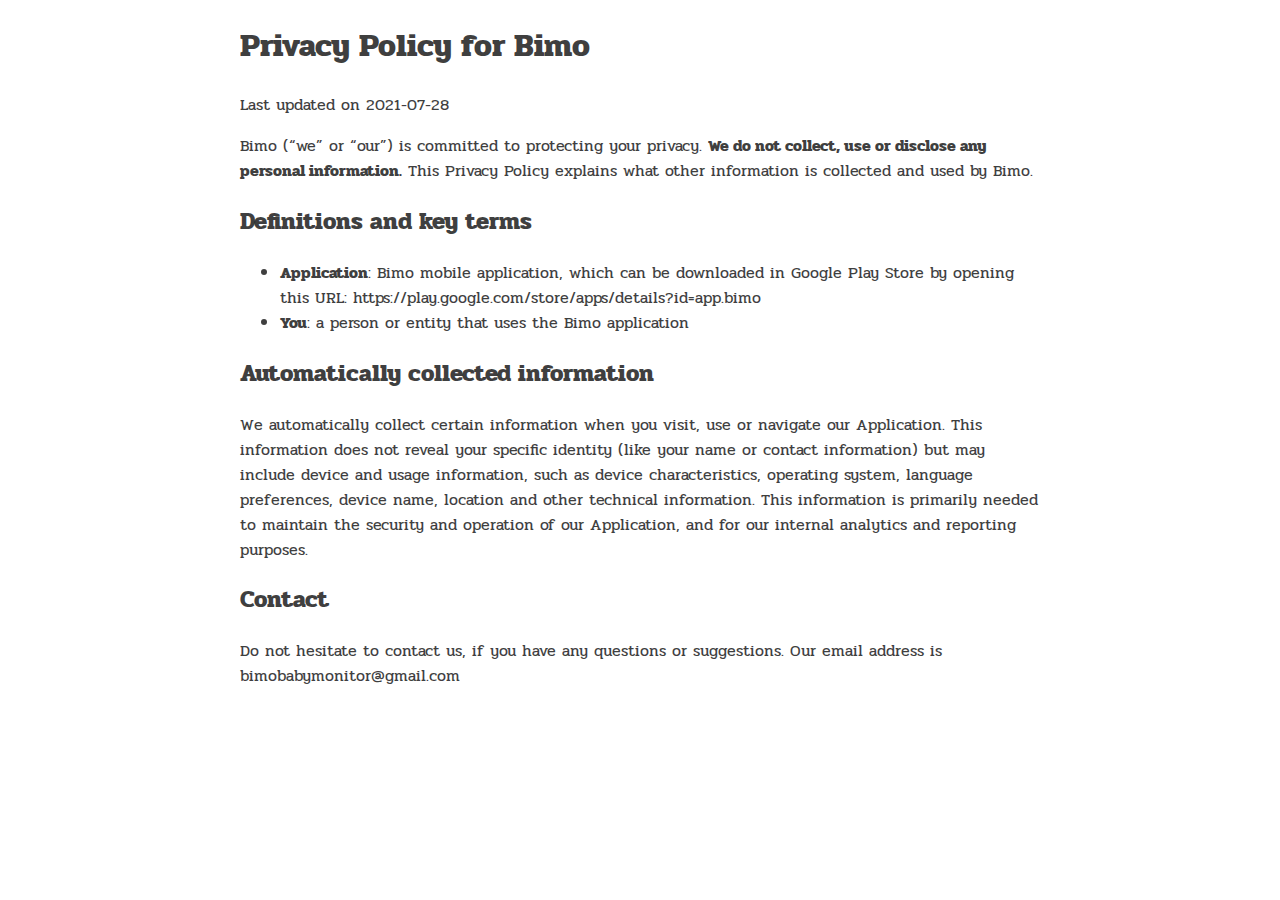
<file: privacy-policy/index.html>
<!DOCTYPE html>
<html lang="en">
<head>
	<meta name="viewport" content="width=device-width, initial-scale=1">
	<meta charset="UTF-8">
	<title>Bimo - Privacy Policy</title>
	<link rel="icon" href="../assets/il_baby.webp">
	<link rel="stylesheet" href="../styles.css">
	<link href="https://fonts.googleapis.com/css2?family=Pridi:wght@300&display=swap" rel="stylesheet">
</head>
<body class="privacy-policy-body">
<div class="centered">
	<div class="privacy-policy-container">
		<h1>Privacy Policy for Bimo</h1>
		<p>Last updated on 2021-07-28</p>
		<p>Bimo (“we” or “our”) is committed to protecting your privacy. <strong>We do not collect, use or disclose any personal information.</strong> This Privacy Policy explains what other information is collected and used by Bimo.</p>
		<h2>Definitions and key terms</h2>
		<ul>
			<li><strong>Application</strong>:  Bimo mobile application, which can be downloaded in Google Play Store by opening this URL: <a href="https://play.google.com/store/apps/details?id=app.bimo">https://play.google.com/store/apps/details?id=app.bimo</a></li>
			<li><strong>You</strong>: a person or entity that uses the Bimo application</li>
		</ul>
		<h2>Automatically collected information</h2>
		<p>We automatically collect certain information when you visit, use or navigate our Application. This information does not reveal your specific identity (like your name or contact information) but may include device and usage information, such as device characteristics, operating system, language preferences, device name, location and other technical information. This information is primarily needed to maintain the security and operation of our Application, and for our internal analytics and reporting purposes.</p>
		<h2>Contact</h2>
		<p>Do not hesitate to contact us, if you have any questions or suggestions. Our email address is <a href="mailto: bimobabymonitor@gmail.com">bimobabymonitor@gmail.com</a></p>
	</div>
</div>
</body>
</html>
</file>
<file: styles.css>
/* Generic */
html,
body {
	height: 100%;
	margin: 0;
	color: #000000c0;
	font-family: 'Pridi', serif;
}
a {
	color: #000000c0;
	text-decoration: none;
}
a:hover {
	color: #1976D2;
}

.centered {
	display: flex;
	align-items: center;
	justify-content: center;
	flex-direction: column;
}

/* Main page */
.main-body {
	background-color: #E0E0E0;
}

.main-page-text-container {
	position: absolute;
	top: 35%;
	width: 100%;
}

.background {
	width: 100%;
	height: 50%;
	object-fit: fill;
}
.toolbar {
	display: flex;
	align-items: center;
	justify-content: center;
	height: 30%;
	width: 100%;
	position: absolute;
	top: 0;
	left: 0;
}
.toolbar img {
	height: 100%;
	max-height: 200px;
}
.title {
	margin-bottom: 0;
	margin-top: 0;
	margin-left: 1em;
	margin-right: 1em;
	font-size: 300%;
	text-align: center;
}
.body {
	margin-bottom: 0;
	margin-top: 0;
	margin-left: 1em;
	margin-right: 1em;
	font-size: 150%;
	text-align: center;
}
.googleplay {
	margin-top: 2em;
}

/* Privacy Policy */
.privacy-policy-body {
	background-color: #FFF;
}
.privacy-policy-container {
	max-width: 800px;
	overflow-wrap: break-word;
	display: inline-block;
	word-break: break-word;
	margin-right: 1em;
	margin-left: 1em;
}
</file>
